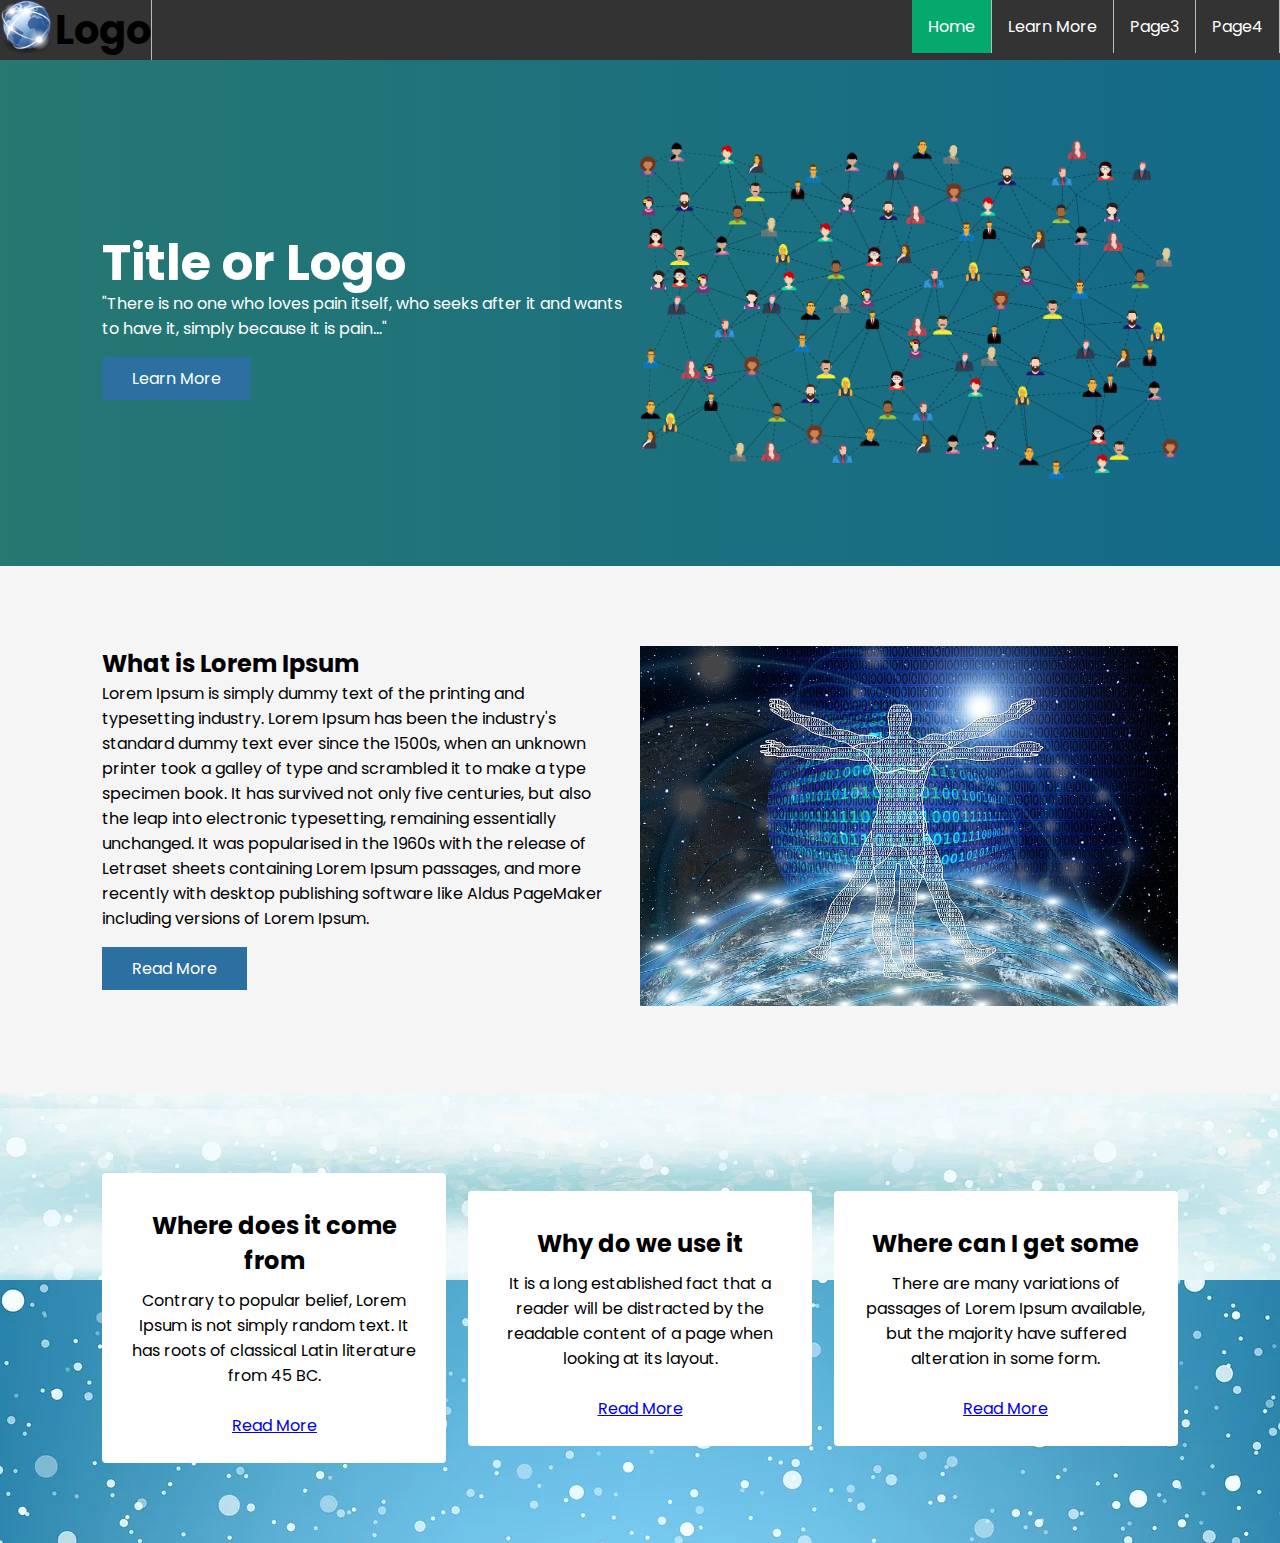
<file: public_html/index.html>
<!DOCTYPE html>
<html lang="en">
<head>
    <meta charset="UTF-8">
    <meta http-equiv="X-UA-Compatible" content="IE=edge">
    <meta name="viewport" content="width=device-width, initial-scale=1.0">

    <link rel="stylesheet" href="style.css">
    <title>Home Page</title>
</head>
<body>

<ul>
    <li><a href="#Page4">Page4</a></li>
    <li><a href="#Page3">Page3</a></li>
    <li><a href="flayout.html">Learn More</a></li>
    <li><a class="active" href="index.html">Home</a></li>
    <la> <img src="../images/logo.png" class="logo" alt="">
        <p class="div">Logo</p>
    </la>
</ul>
<section class="sec_1">
    <div class="container">
        <div class="row">
            <div class="col_1">
                <h1>Title or Logo  </h1>
                <P>"There is no one who loves pain itself, who seeks after it and wants to have it, simply because it is pain..." </P>
                <br>
                <a href="flayout.html">Learn More</a>
            </div>
            <div class="col_2">
                <img src="../images/home2.jpeg" alt="">
            </div>
        </div>
    </div>
</section>

<!-- SECTION TWO  -->

<section class="sec_2">
    <div class="container">
        <div class="row">
            <div class="col_1">
                <h2>What is Lorem Ipsum</h2>
                <p>Lorem Ipsum is simply dummy text of the printing and typesetting industry. Lorem Ipsum has been the industry's standard dummy text ever since the 1500s, when an unknown printer took a galley of type and scrambled it to make a type specimen book. It has survived not only five centuries, but also the leap into electronic typesetting, remaining essentially unchanged. It was popularised in the 1960s with the release of Letraset sheets containing Lorem Ipsum passages, and more recently with desktop publishing software like Aldus PageMaker including versions of Lorem Ipsum.</p>
                <br>
                <a href="flayout.html">Read More</a>
            </div>
            <div class="col_2">
                <img src="../images/home.jpeg" alt="">
            </div>
        </div>
    </div>

</section>

<!-- SECTION THREE  -->

<section class="sec_3">
    <div class="container">
        <div class="row">
            <div class="col">
                <h2>Where does it come from</h2>
                <p>Contrary to popular belief, Lorem Ipsum is not simply random text. It has roots of classical Latin literature from 45 BC. </p>
                <br>
                <a href="flayout.html">Read More</a>
            </div>
            <div class="col">
                <h2>Why do we use it</h2>
                <p>It is a long established fact that a reader will be distracted by the readable content of a page when looking at its layout.  </p>
                <br>
                <a href="flayout.html">Read More</a>
            </div>
            <div class="col">
                <h2>Where can I get some</h2>
                <p>There are many variations of passages of Lorem Ipsum available, but the majority have suffered alteration in some form. </p>
                <br>
                <a href="flayout.html">Read More</a>
            </div>
        </div>
    </div>
</section>
</body>
</html>
</file>
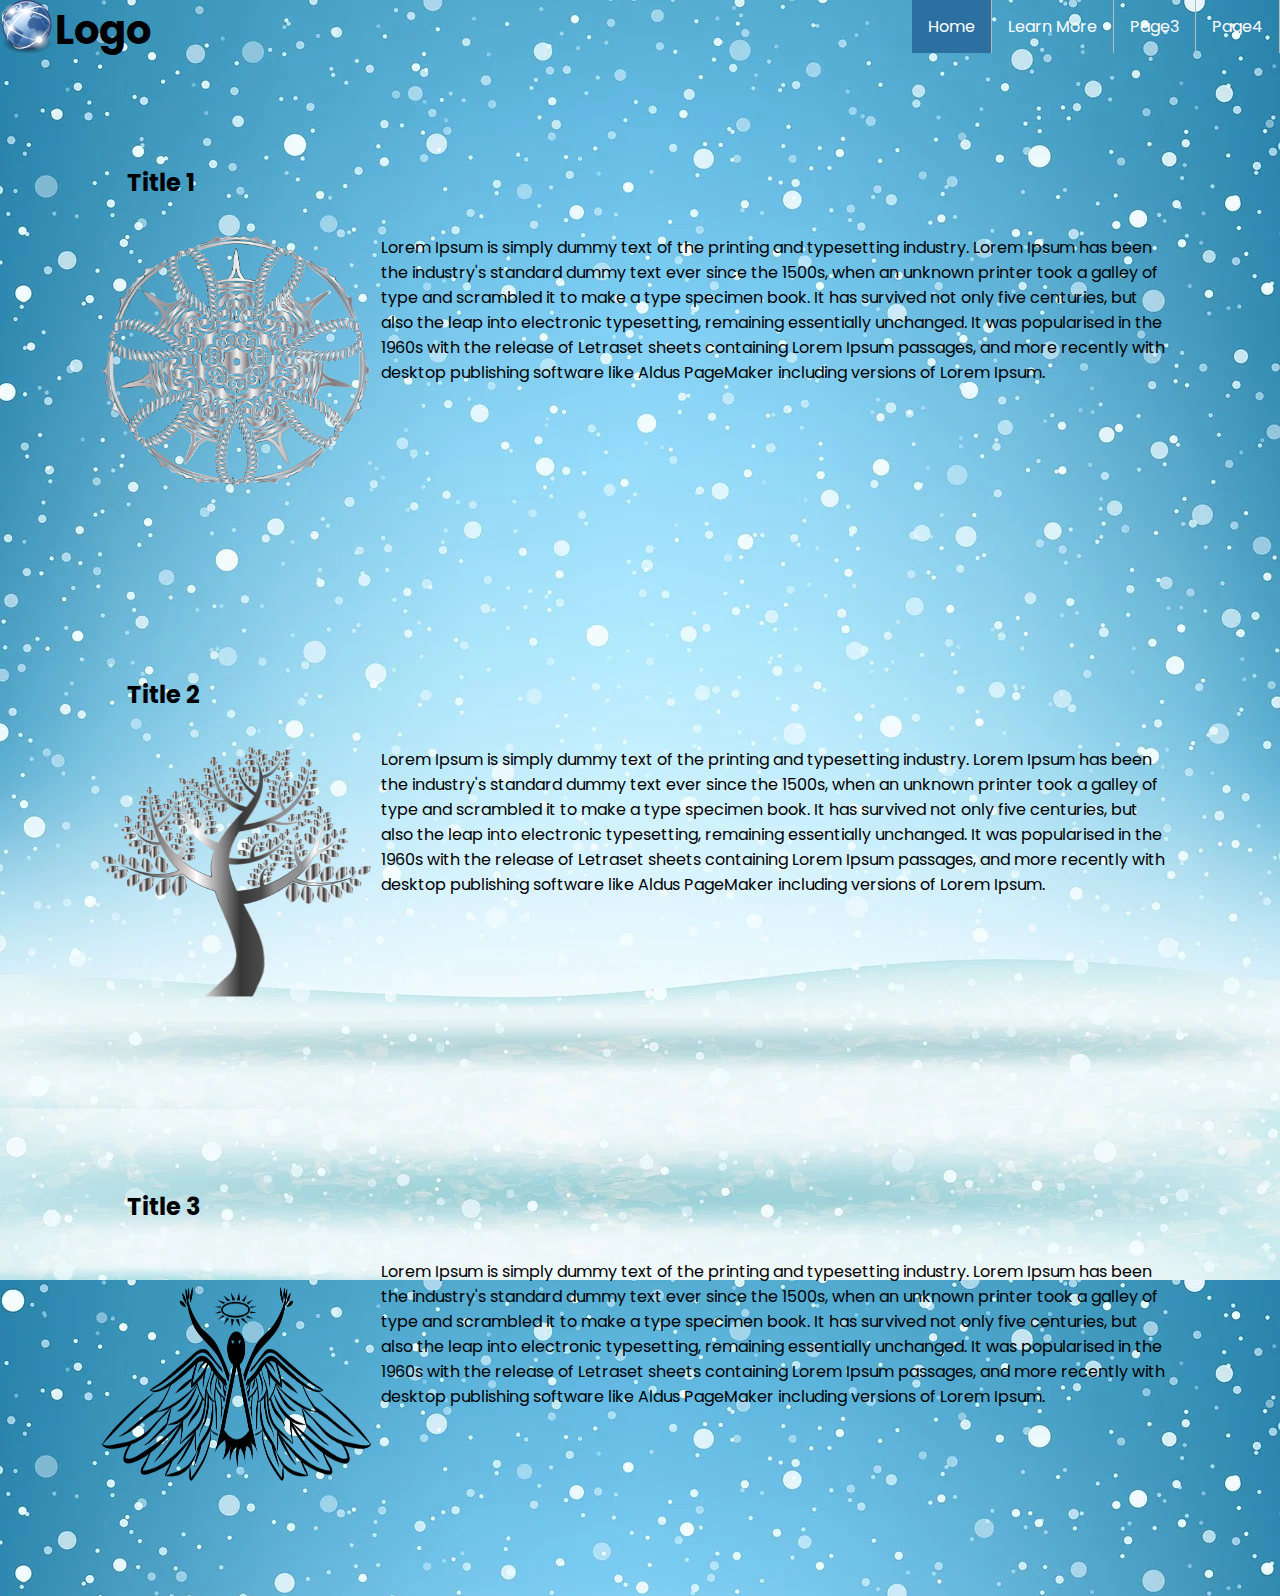
<file: public_html/flayout.html>
<!DOCTYPE html>
<html lang="en">
<head>
    <meta charset="UTF-8">
    <meta http-equiv="X-UA-Compatible" content="IE=edge">
    <meta name="viewport" content="width=device-width, initial-scale=1.0">
    <link rel="stylesheet" href="flayout.css">
    <title>F Layout</title>
</head>
<body>
<ul>
    <li><a href="#Page4">Page4</a></li>
    <li><a href="#Page3">Page3</a></li>
    <li><a href="flayout.html">Learn More</a></li>
    <li><a class="active" href="index.html">Home</a></li>
    <la> <img src="../images/logo.png" class="logo" alt="">
        <p class="div">Logo</p>
    </la>
</ul>

<!-- SECTION ONE  -->
<section class="fsec_1">
    <div class="container">
        <h2 >Title 1</h2>
        <div class="row">
            <div class="col_1">
                <img src="../images/lor1.jpeg"  height="250"  alt="">
            </div>
            <div class="col_2">
                <p>Lorem Ipsum is simply dummy text of the printing and typesetting industry. Lorem Ipsum has been the industry's standard dummy text ever since the 1500s, when an unknown printer took a galley of type and scrambled it to make a type specimen book. It has survived not only five centuries, but also the leap into electronic typesetting, remaining essentially unchanged. It was popularised in the 1960s with the release of Letraset sheets containing Lorem Ipsum passages, and more recently with desktop publishing software like Aldus PageMaker including versions of Lorem Ipsum.</p>
            </div>
        </div>

    </div>
</section>

<!-- SECTION TWO  -->
<section class="fsec_1">
    <div class="container">
        <h2>Title 2</h2>
        <div class="row">
            <div class="col_1">
                <img src="../images/lor2.jpeg"  height="250" alt="">
            </div>
            <div class="col_2">
                <p>Lorem Ipsum is simply dummy text of the printing and typesetting industry. Lorem Ipsum has been the industry's standard dummy text ever since the 1500s, when an unknown printer took a galley of type and scrambled it to make a type specimen book. It has survived not only five centuries, but also the leap into electronic typesetting, remaining essentially unchanged. It was popularised in the 1960s with the release of Letraset sheets containing Lorem Ipsum passages, and more recently with desktop publishing software like Aldus PageMaker including versions of Lorem Ipsum.</p>
            </div>
        </div>
    </div>
</section>

<!-- SECTION THREE  -->
<section class="fsec_1">
    <div class="container">
        <h2>Title 3</h2>
        <div class="row">
            <div class="col_1">
                <img src="../images/lor3.jpeg"  height="250" alt="">
            </div>
            <div class="col_2">
                <p>Lorem Ipsum is simply dummy text of the printing and typesetting industry. Lorem Ipsum has been the industry's standard dummy text ever since the 1500s, when an unknown printer took a galley of type and scrambled it to make a type specimen book. It has survived not only five centuries, but also the leap into electronic typesetting, remaining essentially unchanged. It was popularised in the 1960s with the release of Letraset sheets containing Lorem Ipsum passages, and more recently with desktop publishing software like Aldus PageMaker including versions of Lorem Ipsum.</p>
            </div>
        </div>

    </div>
</section>
</body>
</html>
</file>
<file: public_html/style.css>
@import url('https://fonts.googleapis.com/css2?family=Poppins:ital,wght@0,100;0,200;0,300;0,400;0,500;0,600;0,700;0,800;0,900;1,100;1,200;1,300;1,400;1,500;1,600;1,700;1,800;1,900&display=swap');
*{
    margin: 0;
    padding: 0;
    box-sizing: border-box;
}

body{
    font-family: 'Poppins', sans-serif;
    background-image: url(../images/background.jpeg);
}
.container{
    padding: 0 8%;
    width: 100%;
}
.row{
    width: 100%;
    display: flex;
    align-items: center;
}
.sec_1{
    padding: 80px 0;
    background: #136a8a;  /* fallback for old browsers */
    background: -webkit-linear-gradient(to right, #267871, #136a8a);  /* Chrome 10-25, Safari 5.1-6 */
    background: linear-gradient(to right, #267871, #136a8a); /* W3C, IE 10+/ Edge, Firefox 16+, Chrome 26+, Opera 12+, Safari 7+ */
    color: #fff;
}
.sec_1 .row .col_1{
    width: 50%;
}
.sec_1 .row .col_1 h1{
    font-size: 50px;
    font-weight: 700;
    line-height: 56px;
}
.sec_1 .row .col_2{
    width: 50%;
}
.sec_1 .row .col_2 img{
    width: 100%;
}
.sec_1 .row .col_1 a{
    text-decoration: none;
    color: #fff;
    background-color: #2B70A0;
    padding: 10px 30px;
}

/* SECTION TWO CSS  */
.sec_2{
    padding: 80px 0;
    background-color: #f5f5f5;
}
.sec_2 .row .col_1{
    width: 50%;
    padding-right: 25px;
}
.sec_2 .row .col_2{
    width: 50%;
}
.sec_2 .row .col_2 img{
    width: 100%;
}
.sec_2 .row .col_1 a{
    text-decoration: none;
    color: #fff;
    background-color: #2B70A0;
    padding: 10px 30px;
}
.sec_2 .row{
    align-items: flex-start;
}
/* SECTION THREE CSS  */
.sec_3{
    padding: 80px 0;
}
.sec_3 .row{
    justify-content: space-between;
}
.sec_3 .row .col{
    width: 32%;
    padding: 25px;
    text-align: center;
    background-color: #fff;
    border-radius: 4px;
}
.sec_3 .row .col h2{
    margin: 10px 0;
}

ul {
    list-style-type: none;
    margin: 0;
    padding: 0;
    overflow: hidden;
    background-color: #333;
    top: 0;
    width: 100%;
}

li {
    float: right;
    border-right: 1px solid #bbb;
}
la {
    float: left;
    border-right: 1px solid #bbb;
}
.active {
    background-color: #04AA6D;
}

li a {
    display: block;
    color: white;
    text-align: center;
    padding: 14px 16px;
    text-decoration: none;
}

li a:hover {
    background-color: #111;
}

.logo {
    float: left;
    display: inline-block;
    width: 53px;
}

.div{
    margin-left: 55px;
    font-size: 40px;
    font-weight: bold;
}
</file>
<file: public_html/flayout.css>
@import url('https://fonts.googleapis.com/css2?family=Poppins:ital,wght@0,100;0,200;0,300;0,400;0,500;0,600;0,700;0,800;0,900;1,100;1,200;1,300;1,400;1,500;1,600;1,700;1,800;1,900&display=swap');
*{
    margin: 0;
    padding: 0;
    box-sizing: border-box;
}

body{
    font-family: 'Poppins', sans-serif;
    background-image: url(../images/background.jpeg);
}
.container{
    padding: 0 8%;
    width: 100%;
}
.row{
    width: 100%;
    display: flex;
    align-items: flex-start;
}
.fsec_1{
    padding: 80px 0;
}
.fsec_1 h2{

    padding: 25px;
}
.fsec_1 .col_1{
    width: 25%;
    padding-top: 10px;
}
.fsec_1 .col_1 img{
    width: 100%;
}
.fsec_1 .col_2{
    width: 75%;
    padding: 10px;
}
ul {
    list-style-type: none;
    margin: 0;
    padding: 0;
    overflow: hidden;
    top: 0;
    width: 100%;
}

li {
    float: right;
    border-right: 1px solid #bbb;
}
.active {
    background-color: #2B70A0;
}

li a {
    display: block;
    color: white;
    text-align: center;
    padding: 14px 16px;
    text-decoration: none;
}

li a:hover {
    background-color: #111;
}

.logo {
    float: left;
    display: inline-block;
    width: 53px;
}

.div{
    margin-left: 55px;
    font-size: 40px;
    font-weight: bold;
}
</file>
